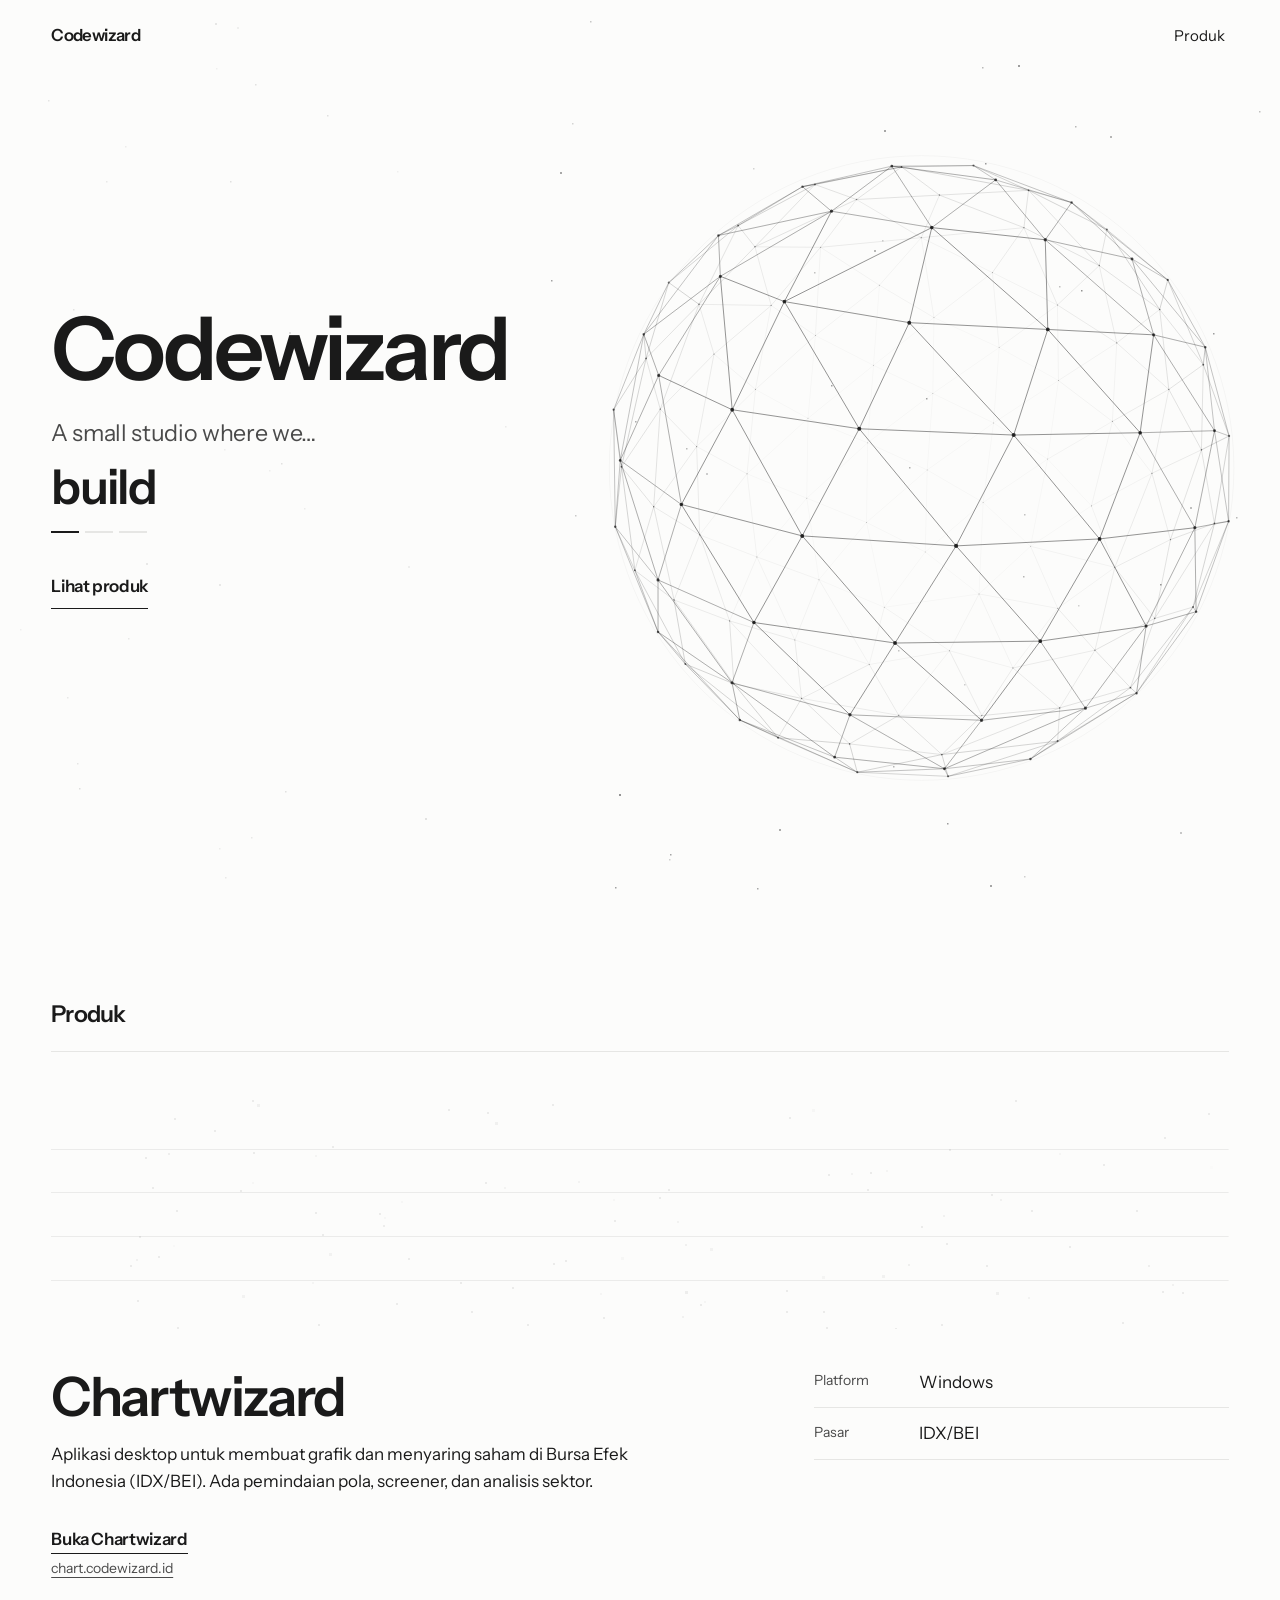
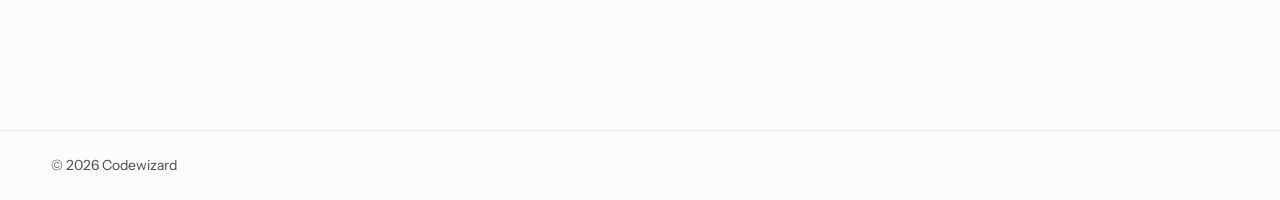
<file: index.html>
<!DOCTYPE html>
<html lang="id">
  <head>
    <meta charset="utf-8">
    <meta name="viewport" content="width=device-width, initial-scale=1">
    <title>Codewizard — Studio produk</title>
    <meta name="description" content="Codewizard. A small studio where we build, deploy, and make it happen. Chartwizard, aplikasi grafik dan penyaring saham IDX/BEI untuk Windows, ada di chart.codewizard.id.">
    <link rel="canonical" href="https://codewizard.id/">
    <meta name="theme-color" content="#fcfcfb">
    <meta name="color-scheme" content="light">
    <meta property="og:site_name" content="Codewizard">
    <meta property="og:title" content="Codewizard — Studio produk">
    <meta property="og:description" content="A small studio where we build, deploy, and make it happen. Chartwizard ada di chart.codewizard.id.">
    <meta property="og:url" content="https://codewizard.id/">
    <meta property="og:type" content="website">
    <meta property="og:locale" content="id_ID">
    <meta property="og:image" content="https://codewizard.id/og.png">
    <meta property="og:image:width" content="1200">
    <meta property="og:image:height" content="630">
    <meta property="og:image:alt" content="Codewizard: lambang lingkaran bergaris gelombang Sasirangan, di samping nama studio.">
    <meta name="twitter:card" content="summary_large_image">
    <meta name="twitter:title" content="Codewizard — Studio produk">
    <meta name="twitter:description" content="A small studio where we build, deploy, and make it happen. Chartwizard ada di chart.codewizard.id.">
    <meta name="twitter:image" content="https://codewizard.id/og.png">
    <link rel="icon" href="/favicon.ico" sizes="48x48">
    <link rel="icon" href="/favicon.svg" type="image/svg+xml">
    <link rel="icon" href="/favicon-32.png" type="image/png" sizes="32x32">
    <link rel="apple-touch-icon" href="/apple-touch-icon.png">
    <link rel="preload" href="/fonts/instrument-sans-latin.woff2" as="font" type="font/woff2" crossorigin>
    <link rel="stylesheet" href="/styles.css">
    <script>document.documentElement.classList.add("js");</script>
    <script type="application/ld+json">
      {
        "@context": "https://schema.org",
        "@type": "Organization",
        "name": "Codewizard",
        "url": "https://codewizard.id/",
        "description": "Studio produk kecil. Setiap aplikasi tinggal di subdomainnya sendiri."
      }
    </script>
  </head>
  <body>
    <a class="lewati" href="#daftar">Langsung ke daftar produk</a>
    <header class="kepala kepala-tetap" id="kepala">
      <a class="nama" href="/">Codewizard</a>
      <nav aria-label="Utama">
        <a href="#daftar">Produk</a>
      </nav>
    </header>
    <main>
      <section class="hero" lang="en" aria-labelledby="nama-studio">
        <canvas id="bola" class="bola" aria-hidden="true"></canvas>
        <div class="bola-ruang" aria-hidden="true"></div>
        <div class="hero-isi">
          <h1 id="nama-studio" class="masuk masuk-1"><span>Codewizard</span></h1>
          <p class="pengantar masuk masuk-2" aria-hidden="true"><span>A small studio where we…</span></p>
          <p class="kata-baris" aria-hidden="true"><span class="kata" id="kata">build</span></p>
          <div class="jejak" id="jejak" aria-hidden="true"><span></span><span></span><span></span></div>
          <p class="sr">A small studio where we build, deploy, and make it happen.</p>
          <p class="hero-aksi"><a class="hero-lanjut garis" href="#daftar">Lihat produk</a></p>
        </div>
      </section>
      <section id="daftar" class="daftar lebar" aria-labelledby="judul-daftar">
        <header class="daftar-kepala">
          <h2 id="judul-daftar">Produk</h2>
        </header>
        <div class="daftar-isi" id="daftar-isi">
          <!-- Fallback tanpa JavaScript. Jaga agar sama dengan products.js. -->
          <article class="produk">
            <div class="produk-isi">
              <h3>Chartwizard</h3>
              <p>Aplikasi desktop untuk membuat grafik dan menyaring saham di Bursa Efek Indonesia (IDX/BEI). Ada pemindaian pola, screener, dan analisis sektor.</p>
              <a class="buka" href="https://chart.codewizard.id">
                <span class="buka-aksi garis">Buka Chartwizard</span>
                <span class="buka-domain">chart.codewizard.id</span>
              </a>
            </div>
            <dl class="spesifikasi">
              <div>
                <dt>Platform</dt>
                <dd>Windows</dd>
              </div>
              <div>
                <dt>Pasar</dt>
                <dd>IDX/BEI</dd>
              </div>
            </dl>
          </article>
        </div>
      </section>
    </main>
    <footer class="kolofon">
      <p class="lebar">© 2026 Codewizard</p>
    </footer>
    <script src="/products.js" defer></script>
    <script src="/site.js" defer></script>
    <script src="/globe.js" defer></script>
    <script src="/chart.js" defer></script>
  </body>
</html>
</file>
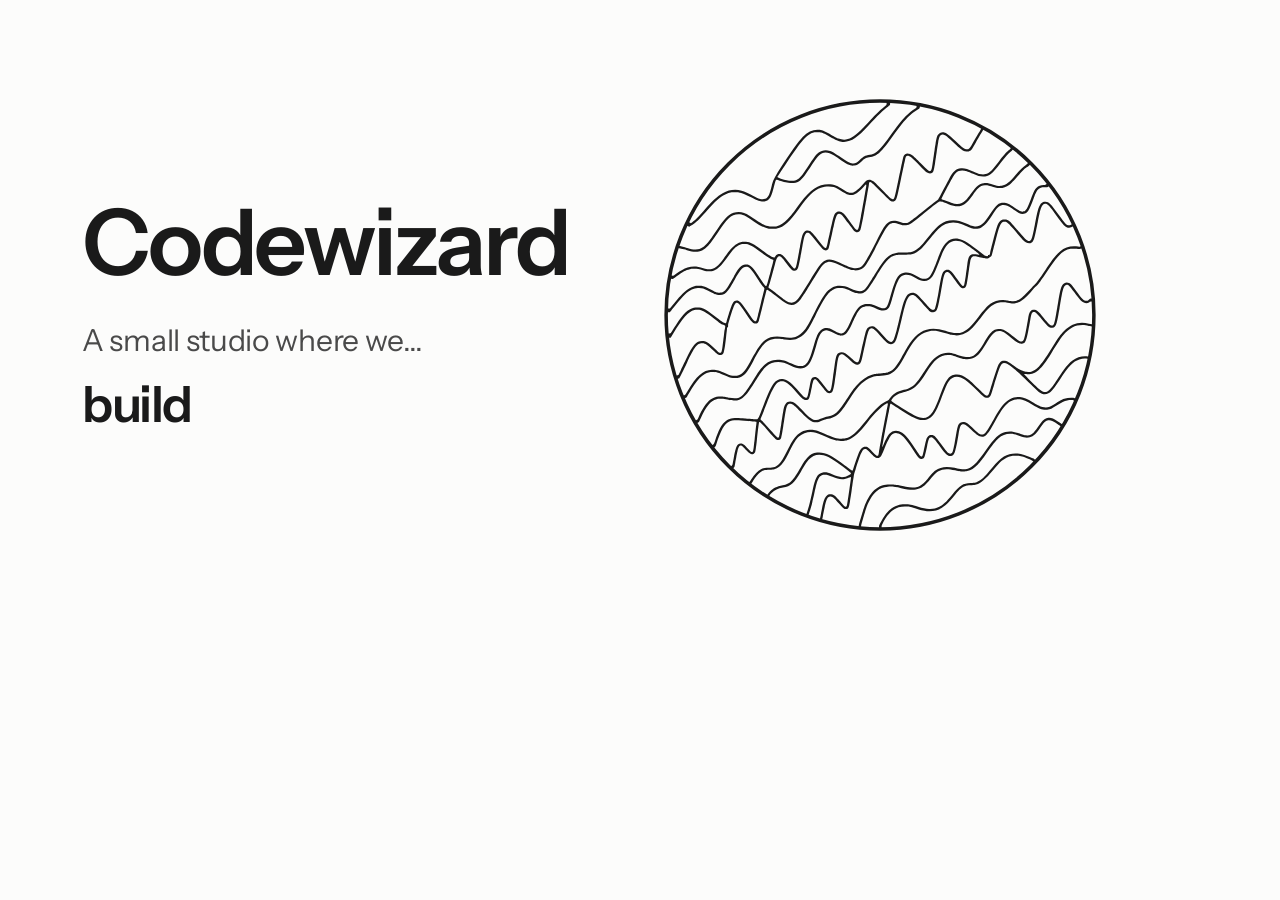
<file: brand/og.html>
<!DOCTYPE html>
<!-- Source of /og.png (1200×630). To rebuild: serve the site root, open this page
     in a browser at a 1200×630 viewport, and save a screenshot as og.png. -->
<html lang="en">
  <head>
    <meta charset="utf-8">
    <meta name="robots" content="noindex">
    <title>og.png source</title>
    <style>
      @font-face {
        font-family: "Instrument Sans";
        src: url("/fonts/instrument-sans-latin.woff2") format("woff2");
        font-weight: 400 700;
      }
      html, body { margin: 0; }
      body {
        width: 1200px;
        height: 630px;
        overflow: hidden;
        background: #fcfcfb;
        color: #1a1a1a;
        font-family: "Instrument Sans", sans-serif;
        position: relative;
      }
      .copy { position: absolute; left: 82px; top: 50%; transform: translateY(-50%); }
      h1 { margin: 0; font-size: 92px; font-weight: 600; letter-spacing: -0.035em; line-height: 1; }
      .lead { margin: 34px 0 0; font-size: 30px; color: #4a4a4a; letter-spacing: -0.01em; }
      .word { margin: 14px 0 0; font-size: 50px; font-weight: 600; letter-spacing: -0.03em; }
      img { position: absolute; width: 600px; height: 600px; right: 20px; top: 15px; }
    </style>
  </head>
  <body>
    <div class="copy">
      <h1>Codewizard</h1>
      <p class="lead">A small studio where we…</p>
      <p class="word">build</p>
    </div>
    <img src="/brand/emblem.svg" alt="">
  </body>
</html>
</file>
<file: styles.css>
@font-face {
  font-family: "Instrument Sans";
  src: url("fonts/instrument-sans-latin.woff2") format("woff2");
  font-weight: 400 700;
  font-style: normal;
  font-display: swap;
}

:root {
  --color-paper: #fcfcfb;
  --color-ink: #1a1a1a;
  --color-secondary: #4a4a4a;
  --color-rule: #e6e6e4;
  --color-hover: #f3f3f1;
  --color-select: #e8e8e6;
  --color-dust: #2a2a2a;

  --font-sans: "Instrument Sans", "Segoe UI", sans-serif;
  --font-size-display: clamp(3.1rem, 7vw, 5.5rem);
  --font-size-headline: clamp(2.2rem, 6vw, 3.6rem);
  --font-size-title: clamp(2.2rem, 4.4vw, 3.4rem);
  --font-size-lead: clamp(1.2rem, 2vw, 1.45rem);
  --font-size-phrase: clamp(1.7rem, 5vw, 3rem);
  --font-size-body: 1.0625rem;
  --font-size-nav: 0.9375rem;
  --font-size-label: 0.875rem;
  --font-size-mark: 1.05rem;
  --font-weight-regular: 400;
  --font-weight-semibold: 600;
  --line-height-display: 0.96;
  --line-height-title: 1.04;
  --line-height-lead: 1.45;
  --line-height-body: 1.55;
  --letter-spacing-display: -0.045em;
  --letter-spacing-title: -0.035em;
  --letter-spacing-lead: -0.015em;
  --letter-spacing-action: -0.02em;

  --space-1: 0.25rem;
  --space-2: 0.5rem;
  --space-3: 0.75rem;
  --space-4: 1rem;
  --space-5: 1.25rem;
  --space-6: 1.5rem;
  --space-7: 2rem;
  --space-8: 2.5rem;
  --space-9: 3rem;
  --space-10: 4rem;
  --space-sheet-x: clamp(1.25rem, 4vw, 3.5rem);
  --space-section: clamp(4rem, 8vw, 6.5rem);
  /* One left edge for the header, the hero copy, and the product list. */
  --space-gutter: max(var(--space-sheet-x), calc((100vw - 76rem) / 2));
  --height-header: 4.5rem;

  --radius-none: 0;

  --ease-arrive: cubic-bezier(0.16, 1, 0.3, 1);
  --ease-leave: cubic-bezier(0.7, 0, 0.84, 0);
  --ease-swap: cubic-bezier(0.65, 0, 0.35, 1);
  --duration-feedback: 150ms;
  --duration-state: 180ms;
  --duration-wash: 520ms;
  --duration-wipe: 560ms;
  --duration-entrance: 1100ms;
  --duration-reveal: 900ms;

  color-scheme: light;
}

*,
*::before,
*::after {
  box-sizing: border-box;
}

html {
  scrollbar-color: #c9c9c7 transparent;
  scroll-padding-top: var(--height-header);
}

body {
  margin: 0;
  background: var(--color-paper);
  color: var(--color-ink);
  font-family: var(--font-sans);
  font-weight: var(--font-weight-regular);
  font-size: var(--font-size-body);
  line-height: var(--line-height-body);
  font-synthesis: none;
  text-rendering: optimizeLegibility;
  -webkit-font-smoothing: antialiased;
  caret-color: var(--color-ink);
}

::selection {
  background: var(--color-select);
  color: var(--color-ink);
}

:focus-visible {
  outline: 2px solid currentColor;
  outline-offset: 3px;
}

a {
  text-underline-offset: 0.22em;
  touch-action: manipulation;
  -webkit-tap-highlight-color: transparent;
}

.lewati {
  position: absolute;
  width: 1px;
  height: 1px;
  padding: 0;
  margin: -1px;
  overflow: hidden;
  clip: rect(0, 0, 0, 0);
  white-space: nowrap;
  border: 0;
}

.lewati:focus {
  width: auto;
  height: auto;
  margin: 0;
  overflow: visible;
  clip: auto;
  left: var(--space-4);
  top: var(--space-4);
  padding: var(--space-2) var(--space-4);
  background: var(--color-paper);
  color: var(--color-ink);
  border-radius: var(--radius-none);
  z-index: 20;
}

.lebar {
  padding-left: var(--space-gutter);
  padding-right: var(--space-gutter);
}

/* The underline that leaves to the right and comes back from the left.
   Shared by the hero link, the nav, and the visit link. */
.garis {
  text-decoration: none;
  background-image: linear-gradient(currentColor, currentColor);
  background-repeat: no-repeat;
  background-position: 0 100%;
  background-size: 100% 1px;
}

@keyframes wipe {
  0% {
    background-position: 100% 100%;
    background-size: 100% 1px;
  }
  45% {
    background-position: 100% 100%;
    background-size: 0 1px;
  }
  55% {
    background-position: 0 100%;
    background-size: 0 1px;
  }
  100% {
    background-position: 0 100%;
    background-size: 100% 1px;
  }
}

/* Header */

.kepala {
  position: relative;
  z-index: 2;
  display: flex;
  flex-wrap: wrap;
  justify-content: space-between;
  align-items: center;
  gap: var(--space-3) var(--space-6);
  min-height: var(--height-header);
}

.kepala-terang {
  position: relative;
  color: var(--color-ink);
}

.kepala-tetap {
  position: fixed;
  top: 0;
  left: 0;
  right: 0;
  z-index: 10;
  padding-left: var(--space-gutter);
  padding-right: var(--space-gutter);
  border-bottom: 1px solid transparent;
  transition:
    background-color 400ms var(--ease-arrive),
    border-color 400ms var(--ease-arrive),
    -webkit-backdrop-filter 400ms var(--ease-arrive),
    backdrop-filter 400ms var(--ease-arrive);
}

.kepala-tetap.tergulir {
  background-color: rgb(252 252 251 / 0.82);
  border-bottom-color: var(--color-rule);
  -webkit-backdrop-filter: blur(14px);
  backdrop-filter: blur(14px);
}

.nama {
  color: inherit;
  font-size: var(--font-size-mark);
  font-weight: var(--font-weight-semibold);
  letter-spacing: var(--letter-spacing-title);
  text-decoration: none;
  border-radius: var(--radius-none);
  transition: opacity var(--duration-feedback) linear;
}

.nama:hover {
  opacity: 0.72;
}

.nama:active {
  opacity: 0.5;
}

nav {
  display: flex;
  gap: var(--space-5);
}

nav a {
  display: inline-flex;
  align-items: center;
  min-height: 2.75rem;
  padding: var(--space-2) var(--space-1);
  color: inherit;
  font-size: var(--font-size-nav);
  text-decoration: none;
  border-radius: var(--radius-none);
  background-image: linear-gradient(currentColor, currentColor);
  background-repeat: no-repeat;
  background-position: 0 calc(100% - 0.6rem);
  background-size: 0 1px;
  transition:
    opacity var(--duration-feedback) linear,
    background-size 420ms var(--ease-arrive);
}

nav a:hover {
  background-size: calc(100% - 0.5rem) 1px;
  background-position: 0.25rem calc(100% - 0.6rem);
}

nav a:active {
  opacity: 0.6;
}

/* Hero */

.hero {
  position: relative;
  display: grid;
  grid-template-columns: minmax(0, 0.92fr) minmax(280px, 1.08fr);
  align-items: center;
  min-height: 100svh;
  padding: var(--height-header) var(--space-gutter) var(--space-8);
  background: var(--color-paper);
  color: var(--color-ink);
  overflow: hidden;
}

.hero-isi {
  position: relative;
  z-index: 1;
  grid-column: 1;
  max-width: 36rem;
  padding-top: var(--space-6);
  padding-bottom: var(--space-8);
  padding-right: var(--space-4);
}

h1 {
  margin: 0;
  font-size: var(--font-size-display);
  font-weight: var(--font-weight-semibold);
  letter-spacing: var(--letter-spacing-display);
  line-height: var(--line-height-display);
  text-wrap: balance;
}

/* A line that rises out of its own mask. */
.masuk {
  overflow: hidden;
  padding-bottom: 0.08em;
  margin-bottom: -0.08em;
}

.masuk > span {
  display: block;
}

.pengantar {
  max-width: 28em;
  margin: var(--space-6) 0 0;
  color: var(--color-secondary);
  font-size: var(--font-size-lead);
  line-height: var(--line-height-lead);
  letter-spacing: var(--letter-spacing-lead);
  text-wrap: pretty;
}

.kata-baris {
  margin: var(--space-2) 0 0;
  overflow: hidden;
  font-size: var(--font-size-phrase);
  line-height: 1.15;
  min-height: 1.2em;
  /* Room for the descenders in “deploy” and “happen”. */
  padding-bottom: 0.14em;
  margin-bottom: -0.14em;
}

.kata {
  display: inline-block;
  color: var(--color-ink);
  font-size: 1em;
  font-weight: var(--font-weight-semibold);
  letter-spacing: var(--letter-spacing-title);
  line-height: 1.15;
  white-space: nowrap;
}

.huruf {
  display: inline-block;
  white-space: pre;
}

.kata {
  position: relative;
}

/* A band of the word, shifted sideways during the glitch. The paper behind
   it hides the band underneath, so it reads as a slip, not a double. */
.kata-iris {
  position: absolute;
  inset: 0;
  white-space: pre;
  background: var(--color-paper);
  pointer-events: none;
}

.kata-iris-abu {
  color: var(--color-secondary);
}

/* Three marks under the phrase: which word is up, and how long it stays. */
.jejak {
  display: flex;
  gap: 6px;
  margin-top: var(--space-4);
}

.jejak span {
  position: relative;
  display: block;
  width: 1.75rem;
  height: 2px;
  background: var(--color-rule);
  overflow: hidden;
}

.jejak span::after {
  content: "";
  position: absolute;
  inset: 0;
  background: var(--color-ink);
  transform: scaleX(0);
  transform-origin: left center;
}

.jejak span.selesai::after {
  transform: scaleX(1);
}

.jejak span.aktif::after {
  animation: isi var(--tahan, 2800ms) linear forwards;
}

@keyframes isi {
  to {
    transform: scaleX(1);
  }
}

html:not(.js) .jejak {
  display: none;
}

.sr {
  position: absolute;
  width: 1px;
  height: 1px;
  padding: 0;
  margin: -1px;
  overflow: hidden;
  clip: rect(0, 0, 0, 0);
  white-space: nowrap;
  border: 0;
}

.hero-aksi {
  margin: var(--space-7) 0 0;
}

.hero-lanjut {
  display: inline-flex;
  align-items: center;
  min-height: 2.75rem;
  color: var(--color-ink);
  font-weight: var(--font-weight-semibold);
  letter-spacing: var(--letter-spacing-action);
  border-radius: var(--radius-none);
  transition: opacity var(--duration-feedback) linear, transform 300ms var(--ease-arrive);
}

.hero-lanjut:hover,
.hero-lanjut:focus-visible {
  transform: translateX(3px);
  animation: wipe var(--duration-wipe) var(--ease-swap);
}

.hero-lanjut:active {
  opacity: 0.65;
  transform: translateX(1px);
}

.bola {
  position: absolute;
  inset: 0;
  z-index: 0;
  width: 100%;
  height: 100%;
  display: block;
  pointer-events: none;
  filter: blur(0.3px);
}

.bola-ruang {
  display: none;
}

/* Product list */

.daftar {
  padding-top: var(--space-section);
  padding-bottom: var(--space-section);
  background: var(--color-paper);
}

.daftar-kepala {
  display: flex;
  flex-wrap: wrap;
  justify-content: space-between;
  align-items: baseline;
  gap: var(--space-2) var(--space-6);
  padding-bottom: var(--space-6);
}

.daftar-kepala h2 {
  margin: 0;
  font-size: var(--font-size-lead);
  font-weight: var(--font-weight-semibold);
  letter-spacing: var(--letter-spacing-title);
  line-height: var(--line-height-title);
}

.produk {
  position: relative;
  isolation: isolate;
  display: grid;
  grid-template-columns: minmax(0, 1.35fr) minmax(16rem, 0.8fr);
  gap: var(--space-7) var(--space-10);
  padding: var(--space-9) 0;
  border-radius: var(--radius-none);
}

.produk + .produk {
  margin-top: 0;
}

/* A product's own moving picture, across the top of its row (chart.js). */
.grafik {
  grid-column: 1 / -1;
  display: block;
  width: 100%;
  height: clamp(10rem, 18vw, 16rem);
  margin-bottom: var(--space-2);
  pointer-events: none;
}

/* Top hairline, drawn in from the left when the row arrives. */
.produk::before {
  content: "";
  position: absolute;
  top: 0;
  left: 0;
  right: 0;
  height: 1px;
  background: var(--color-rule);
  transform-origin: left center;
}

/* Row wash: grows from the left under the pointer, recedes to the right. */
.produk::after {
  content: "";
  position: absolute;
  z-index: -1;
  inset: 1px calc(var(--space-5) * -1) 0;
  background: var(--color-hover);
  transform: scaleX(0);
  transform-origin: right center;
  transition: transform var(--duration-wash) var(--ease-arrive);
}

.produk:has(.buka:hover)::after,
.produk:has(.buka:focus-visible)::after {
  transform: scaleX(1);
  transform-origin: left center;
}

.produk:has(.buka):focus-within {
  outline: 2px solid var(--color-ink);
  outline-offset: -2px;
}

.produk:has(.buka) .buka:focus-visible {
  outline: none;
}

.produk h3 {
  margin: 0 0 var(--space-4);
  font-size: var(--font-size-title);
  font-weight: var(--font-weight-semibold);
  letter-spacing: var(--letter-spacing-title);
  line-height: var(--line-height-title);
  text-wrap: balance;
  transition: translate var(--duration-wash) var(--ease-arrive);
}

.produk:has(.buka:hover) h3,
.produk:has(.buka:focus-visible) h3 {
  /* translate, not transform, so the list reveal cannot override it. */
  translate: 3px 0;
}

.produk p {
  max-width: 34em;
  margin: 0;
  text-wrap: pretty;
}

.spesifikasi {
  align-self: start;
  margin: 0;
}

.spesifikasi div {
  display: grid;
  grid-template-columns: 5.8rem minmax(0, 1fr);
  gap: var(--space-3);
  padding: var(--space-3) 0;
  border-bottom: 1px solid var(--color-rule);
}

.spesifikasi div:first-child {
  padding-top: 0;
}

.spesifikasi dt {
  color: var(--color-secondary);
  font-size: var(--font-size-label);
  line-height: var(--line-height-body);
  padding-top: 0.1em;
}

.spesifikasi dd {
  margin: 0;
  font-variant-numeric: tabular-nums;
}

.buka {
  display: inline-flex;
  flex-direction: column;
  align-items: flex-start;
  gap: var(--space-1);
  margin-top: var(--space-7);
  min-height: 2.75rem;
  color: var(--color-ink);
  text-decoration: none;
  border-radius: var(--radius-none);
}

.buka-aksi {
  display: inline-block;
  font-weight: var(--font-weight-semibold);
  letter-spacing: var(--letter-spacing-action);
  padding-bottom: 1px;
  transition: transform 300ms var(--ease-arrive), opacity var(--duration-feedback) linear;
}

.buka:hover .buka-aksi,
.buka:focus-visible .buka-aksi {
  transform: translateX(3px);
  animation: wipe var(--duration-wipe) var(--ease-swap);
}

.buka:active .buka-aksi {
  transform: translateX(1px);
  opacity: 0.65;
}

.buka-domain {
  color: var(--color-secondary);
  font-size: var(--font-size-label);
  text-decoration: underline;
  text-decoration-thickness: 1px;
  overflow-wrap: anywhere;
}

.produk .buka::after {
  content: "";
  position: absolute;
  inset: 0;
}

.kosong {
  margin: 0;
  color: var(--color-secondary);
}

/* 404 */

.halaman-hilang {
  padding-top: clamp(4rem, 12vw, 8rem);
  padding-bottom: var(--space-10);
  min-height: calc(100svh - 8rem);
}

.halaman-hilang h1 {
  margin: 0;
  max-width: 12em;
  font-size: var(--font-size-headline);
  font-weight: var(--font-weight-semibold);
  letter-spacing: var(--letter-spacing-display);
  line-height: var(--line-height-display);
  text-wrap: balance;
}

.halaman-hilang .buka {
  margin-top: var(--space-7);
}

/* Footer */

.kolofon {
  padding-top: var(--space-6);
  padding-bottom: var(--space-6);
  border-top: 1px solid var(--color-rule);
  color: var(--color-secondary);
  font-size: var(--font-size-label);
}

.kolofon p {
  margin: 0;
}

/* Motion: one entrance for the hero, one reveal for the list. */

@media (prefers-reduced-motion: no-preference) {
  html {
    scroll-behavior: smooth;
  }

  @keyframes naik {
    from {
      transform: translateY(105%);
    }
    to {
      transform: none;
    }
  }

  @keyframes muncul {
    from {
      opacity: 0;
      transform: translateY(0.75rem);
    }
    to {
      opacity: 1;
      transform: none;
    }
  }

  @keyframes pudar {
    from {
      opacity: 0;
    }
    to {
      opacity: 1;
    }
  }

  .kepala-tetap {
    animation: pudar 900ms var(--ease-arrive) 250ms both;
  }

  .masuk > span {
    animation: naik var(--duration-entrance) var(--ease-arrive) both;
  }

  .masuk-1 > span {
    animation-delay: 120ms;
  }

  .masuk-2 > span {
    animation-delay: 260ms;
  }

  .kata-baris > .kata {
    animation: naik var(--duration-entrance) var(--ease-arrive) 400ms both;
  }

  .jejak {
    animation: pudar 700ms linear 700ms both;
  }

  .hero-aksi {
    animation: muncul 900ms var(--ease-arrive) 640ms both;
  }

  /* The list reveal waits for site.js to mark rows as ready, so the list
     is never hidden when the script does not run. */
  .js .siap .daftar-kepala > *,
  .js .siap.produk .produk-isi > *,
  .js .siap.produk .spesifikasi > div {
    opacity: 0;
    transform: translateY(1rem);
    transition:
      opacity var(--duration-reveal) var(--ease-arrive),
      transform var(--duration-reveal) var(--ease-arrive);
  }

  .js .siap.produk::before {
    transform: scaleX(0);
    transition: transform 1200ms var(--ease-arrive);
  }

  .js .siap.tampak .daftar-kepala > *,
  .js .siap.tampak.produk .produk-isi > *,
  .js .siap.tampak.produk .spesifikasi > div {
    opacity: 1;
    transform: none;
  }

  .js .siap.tampak.produk::before {
    transform: scaleX(1);
  }

  .js .siap.produk .produk-isi > :nth-child(1) {
    transition-delay: 120ms;
  }

  .js .siap.produk .produk-isi > :nth-child(2) {
    transition-delay: 200ms;
  }

  .js .siap.produk .produk-isi > :nth-child(3) {
    transition-delay: 280ms;
  }

  .js .siap.produk .spesifikasi > div {
    transition-delay: calc(240ms + var(--i, 0) * 60ms);
  }

  /* After the reveal, hover moves the title on its own clock. */
  .js .siap.tampak.produk .produk-isi > h3 {
    transition:
      opacity var(--duration-reveal) var(--ease-arrive) 120ms,
      transform var(--duration-reveal) var(--ease-arrive) 120ms,
      translate var(--duration-wash) var(--ease-arrive);
  }
}

@media (max-width: 720px) {
  .hero {
    grid-template-columns: 1fr;
    grid-template-rows: auto auto;
    align-items: stretch;
  }

  .hero-isi {
    grid-column: 1;
    grid-row: 2;
    max-width: none;
    padding-top: var(--space-4);
    padding-bottom: var(--space-8);
  }

  .bola-ruang {
    display: block;
    grid-column: 1;
    grid-row: 1;
    height: 42vh;
    min-height: 240px;
  }

  .produk {
    grid-template-columns: 1fr;
    gap: var(--space-7);
    padding: var(--space-8) 0;
  }

  .produk::after {
    inset: 1px calc(var(--space-sheet-x) * -1) 0;
  }
}

@media (prefers-reduced-motion: reduce) {
  .hero-lanjut,
  .hero-lanjut:hover,
  .hero-lanjut:focus-visible,
  .hero-lanjut:active,
  .buka:hover .buka-aksi,
  .buka:focus-visible .buka-aksi,
  .buka:active .buka-aksi,
  .produk:has(.buka:hover) h3,
  .produk:has(.buka:focus-visible) h3 {
    transform: none;
    translate: none;
    animation: none;
  }

  .produk::after {
    transition: none;
  }

  .jejak {
    display: none;
  }
}

@media print {
  .hero {
    background: var(--color-paper);
    color: var(--color-ink);
    min-height: 0;
  }

  .kepala-tetap {
    position: static;
  }

  .bola,
  .grafik,
  .jejak,
  .lewati {
    display: none;
  }
}
</file>
